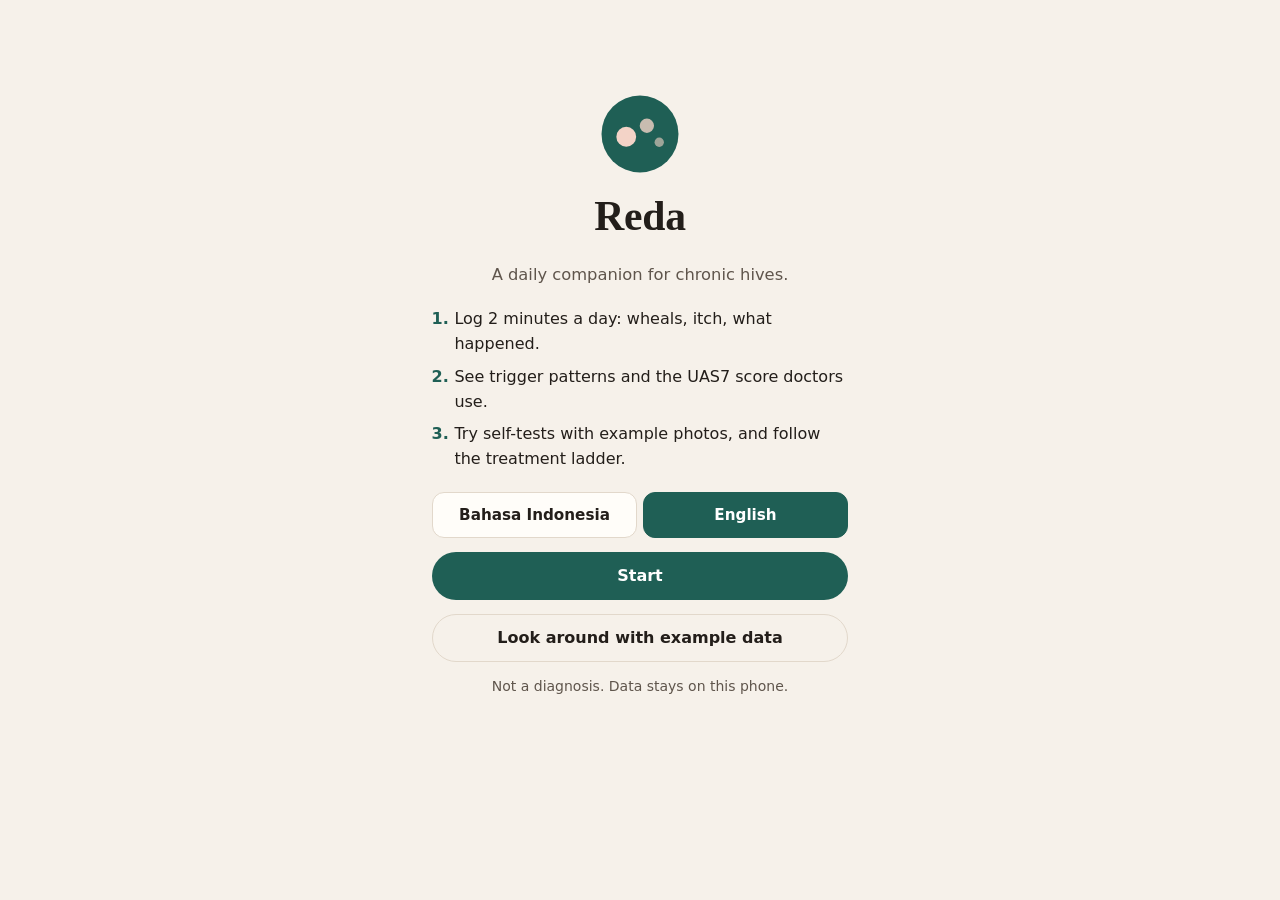
<file: index.html>
<!doctype html>
<html lang="id">
<head>
  <meta charset="utf-8">
  <meta name="viewport" content="width=device-width, initial-scale=1, viewport-fit=cover">
  <title>Reda · catatan biduran kronis</title>
  <meta name="description" content="Teman harian untuk biduran (urtikaria) kronis: catat skor UAS7, temukan pola pemicu, tes diri dengan foto contoh, dan ikuti tangga pengobatan bersama dokter. Data hanya di HP kamu.">
  <meta name="theme-color" content="#f6f1ea">
  <meta property="og:title" content="Reda · catatan biduran kronis">
  <meta property="og:description" content="Catat, temukan pola, tes diri, dan ikuti tangga pengobatan biduran kronis. Tanpa akun.">
  <link rel="manifest" href="manifest.webmanifest">
  <link rel="icon" href="assets/icon.svg" type="image/svg+xml">
  <link rel="apple-touch-icon" href="assets/icon-192.png">
  <link rel="stylesheet" href="css/style.css?v=1.0.0">
</head>
<body>
  <a class="skip-link" href="#main">Lewati ke konten</a>
  <header id="topbar" class="topbar"></header>
  <main id="main" class="main" tabindex="-1">
    <p class="boot">Reda</p>
  </main>
  <nav id="tabbar" class="tabbar" aria-label="Navigasi utama"></nav>
  <div id="toast" class="toast" role="status" aria-live="polite"></div>
  <noscript>Reda butuh JavaScript. Reda needs JavaScript.</noscript>
  <script type="module" src="js/app.js?v=1.0.0"></script>
</body>
</html>
</file>
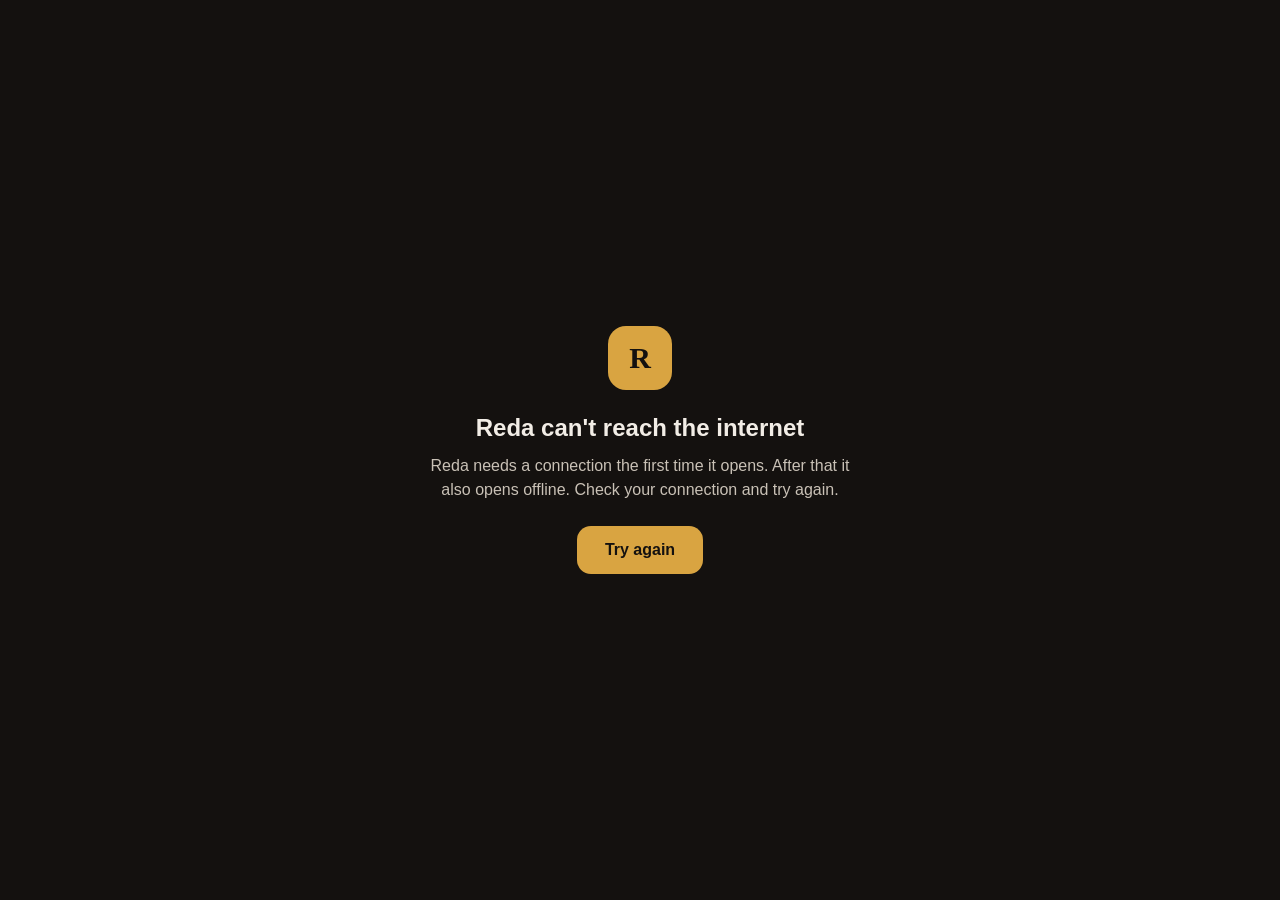
<file: desktop/offline.html>
<!doctype html>
<html lang="en">
<head>
  <meta charset="utf-8">
  <meta name="viewport" content="width=device-width, initial-scale=1, viewport-fit=cover">
  <title>Reda</title>
  <style>
    :root { color-scheme: light dark; }
    body { margin: 0; min-height: 100vh; display: grid; place-items: center; font: 16px/1.5 -apple-system, BlinkMacSystemFont, "Segoe UI", Roboto, sans-serif; background: #14110f; color: #f2ede6; }
    main { max-width: 420px; padding: 32px; text-align: center; }
    .mark { width: 64px; height: 64px; margin: 0 auto 20px; border-radius: 18px; background: #d9a441; color: #14110f; display: grid; place-items: center; font: 700 30px/1 Georgia, serif; }
    h1 { font-size: 24px; margin: 0 0 8px; }
    p { color: #c9c1b6; margin: 0 0 24px; }
    a { display: inline-block; padding: 12px 28px; border-radius: 14px; background: #d9a441; color: #14110f; font-weight: 700; text-decoration: none; }
  </style>
</head>
<body>
  <main>
    <div class="mark" aria-hidden="true">R</div>
    <h1>Reda can't reach the internet</h1>
    <p>Reda needs a connection the first time it opens. After that it also opens offline. Check your connection and try again.</p>
    <a href="https://juw12.github.io/reda/">Try again</a>
  </main>
</body>
</html>
</file>
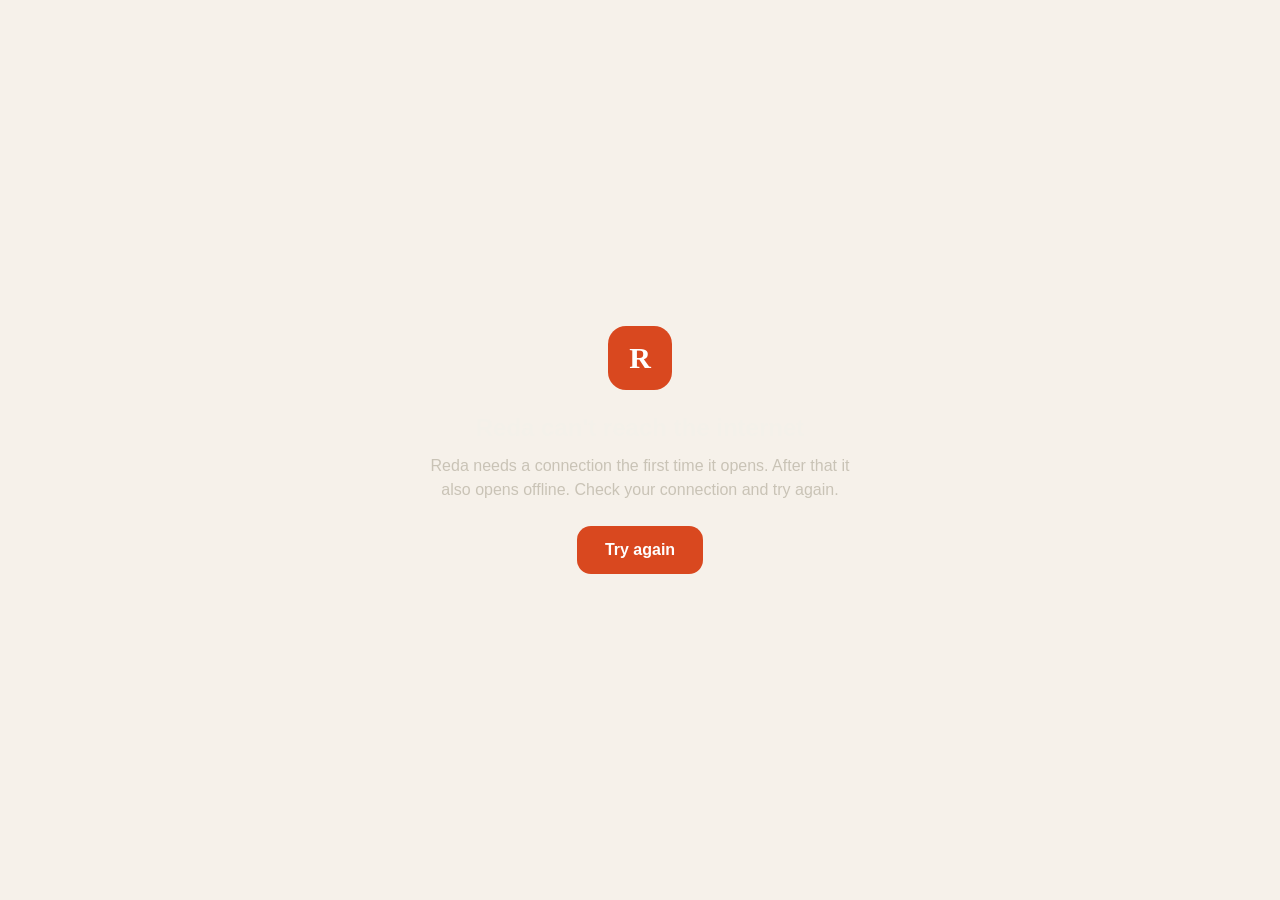
<file: android/assets/offline.html>
<!doctype html>
<html lang="en">
<head>
  <meta charset="utf-8">
  <meta name="viewport" content="width=device-width, initial-scale=1, viewport-fit=cover">
  <title>Reda</title>
  <style>
    :root { color-scheme: light dark; }
    body { margin: 0; min-height: 100vh; display: grid; place-items: center; font: 16px/1.5 -apple-system, BlinkMacSystemFont, "Segoe UI", Roboto, sans-serif; background: #f6f1ea; color: #f4f1ea; }
    main { max-width: 420px; padding: 32px; text-align: center; }
    .mark { width: 64px; height: 64px; margin: 0 auto 20px; border-radius: 18px; background: #d9481f; color: #ffffff; display: grid; place-items: center; font: 700 30px/1 Georgia, serif; }
    h1 { font-size: 24px; margin: 0 0 8px; }
    p { color: #c9c3b6; margin: 0 0 24px; }
    a { display: inline-block; padding: 12px 28px; border-radius: 14px; background: #d9481f; color: #ffffff; font-weight: 700; text-decoration: none; }
  </style>
</head>
<body>
  <main>
    <div class="mark" aria-hidden="true">R</div>
    <h1>Reda can't reach the internet</h1>
    <p>Reda needs a connection the first time it opens. After that it also opens offline. Check your connection and try again.</p>
    <a href="https://juw12.github.io/reda/">Try again</a>
  </main>
</body>
</html>
</file>
<file: css/style.css>
/* Reda — calm, clinical-warm, mobile-first. Tokens follow design.md. */

:root {
  --bg: #f6f1ea;
  --surface: #fffdf9;
  --surface-2: #efe8de;
  --line: #e2d8cb;
  --text: #231e1a;
  --muted: #5f554c;
  --accent: #1f5f55;
  --accent-ink: #ffffff;
  --accent-soft: #dcebe6;
  --danger: #a8281f;
  --danger-soft: #fbe9e5;
  --caution-soft: #fbf1dc;
  --caution-line: #e9cf96;
  --welt-0: #e7dfd5;
  --welt-1: #f3d3c7;
  --welt-2: #e3a08c;
  --welt-3: #c45a43;
  --welt-4: #9e3b2a;
  --skin: #e9c3a9;
  --skin-bg: #f4ebe2;
  --band-well: #cfe5dc;
  --band-mild: #f1e3b5;
  --band-moderate: #f0c3a8;
  --band-severe: #e59a8c;
  --radius: 18px;
  --radius-sm: 12px;
  --shadow: 0 1px 2px rgba(50, 35, 20, 0.05), 0 6px 20px rgba(50, 35, 20, 0.06);
  --display: "Charter", "Bitstream Charter", "Sitka Text", "Cambria", Georgia, serif;
  --body: system-ui, -apple-system, "Segoe UI", Roboto, "Noto Sans", "Helvetica Neue", sans-serif;
  --tabbar-h: 64px;
  --rail-w: 220px;
  color-scheme: light;
}

:root[data-theme="dark"] {
  --bg: #171513;
  --surface: #211e1b;
  --surface-2: #2b2724;
  --line: #3a342f;
  --text: #efe8df;
  --muted: #b3a89a;
  --accent: #7cc4b5;
  --accent-ink: #0f1f1c;
  --accent-soft: #23362f;
  --danger: #ff8a7a;
  --danger-soft: #3a211d;
  --caution-soft: #34291a;
  --caution-line: #6e5a2e;
  --welt-0: #34302b;
  --welt-1: #6b4a40;
  --welt-2: #a8604c;
  --welt-3: #d9765d;
  --welt-4: #f09a80;
  --skin: #8a6a55;
  --skin-bg: #2b2520;
  --band-well: #2c4a40;
  --band-mild: #4f4526;
  --band-moderate: #5c3b2b;
  --band-severe: #6a2f28;
  --shadow: 0 1px 2px rgba(0, 0, 0, 0.3), 0 8px 24px rgba(0, 0, 0, 0.3);
  color-scheme: dark;
}

* { box-sizing: border-box; }
html, body { margin: 0; background: var(--bg); color: var(--text); font-family: var(--body); line-height: 1.55; -webkit-text-size-adjust: 100%; }
body { padding-bottom: calc(var(--tabbar-h) + env(safe-area-inset-bottom) + 12px); }
body.no-tabs { padding-bottom: 0; }
img { max-width: 100%; display: block; }
a { color: var(--accent); }
h1, h2, h3 { font-family: var(--display); font-weight: 600; line-height: 1.2; margin: 0; letter-spacing: -0.005em; }
h1 { font-size: 1.75rem; }
p { margin: 0 0 0.6em; }
:focus-visible { outline: 3px solid var(--accent); outline-offset: 2px; border-radius: 6px; }
.skip-link { position: absolute; left: -999px; top: 0; z-index: 100; background: var(--accent); color: var(--accent-ink); padding: 10px 14px; }
.skip-link:focus { left: 8px; }
.boot { text-align: center; padding: 30vh 0; font-family: var(--display); font-size: 1.4rem; color: var(--muted); }

/* ---- Chrome ---- */
.topbar {
  position: sticky; top: 0; z-index: 20;
  display: flex; align-items: center; justify-content: space-between;
  padding: 8px 12px 8px 16px; min-height: 56px;
  background: var(--bg); border-bottom: 1px solid var(--line);
}
.topbar:empty { display: none; }
.brand { display: inline-flex; align-items: center; gap: 10px; color: var(--text); text-decoration: none; font-family: var(--display); font-size: 1.3rem; font-weight: 600; }
.icon-btn { display: inline-grid; place-items: center; width: 44px; height: 44px; border-radius: 50%; color: var(--text); text-decoration: none; background: transparent; border: 0; }
.icon-btn:hover { background: var(--surface-2); }

.tabbar {
  position: fixed; left: 0; right: 0; bottom: 0; z-index: 30;
  display: flex; height: calc(var(--tabbar-h) + env(safe-area-inset-bottom));
  padding-bottom: env(safe-area-inset-bottom);
  background: var(--surface); border-top: 1px solid var(--line);
}
.tabbar:empty { display: none; }
.tabbar a {
  flex: 1; display: flex; flex-direction: column; align-items: center; justify-content: center; gap: 2px;
  color: var(--muted); text-decoration: none; font-size: 0.75rem; font-weight: 600; min-height: 48px;
}
.tabbar a.active { color: var(--accent); }
.tabbar a.active .ic { stroke-width: 2.3; }

.main { outline: none; }
.page { max-width: 640px; margin: 0 auto; padding: 18px 16px 28px; display: flex; flex-direction: column; gap: 14px; }
.page-head { padding: 6px 2px 2px; }
.page-head.with-back { display: flex; align-items: center; gap: 6px; margin-left: -8px; }
.eyebrow { font-size: 0.8rem; font-weight: 700; letter-spacing: 0.06em; text-transform: uppercase; color: var(--muted); margin: 0 0 2px; }
.lead { color: var(--muted); font-size: 1.02rem; margin: 6px 0 0; max-width: 60ch; }
.muted { color: var(--muted); }
.small { font-size: 0.875rem; }
.row { display: flex; align-items: center; gap: 12px; }
.between { justify-content: space-between; }
.stack { display: flex; flex-direction: column; gap: 14px; }
.plain { list-style: none; margin: 0; padding: 0; }
.disclaimer { font-size: 0.8rem; color: var(--muted); text-align: center; margin: 4px 0 0; }

/* ---- Cards ---- */
.card { background: var(--surface); border: 1px solid var(--line); border-radius: var(--radius); padding: 16px; box-shadow: var(--shadow); }
fieldset.card { margin: 0; min-width: 0; }
.card-title { font-size: 1.12rem; margin-bottom: 10px; display: flex; align-items: center; gap: 8px; }
.sub { font-size: 1rem; margin: 14px 0 6px; }
.card.danger { background: var(--danger-soft); border-color: color-mix(in srgb, var(--danger) 30%, var(--line)); }
.card.danger .card-title { color: var(--danger); }
.card.emergency { background: var(--danger); color: #fff; border: 0; }
.card.emergency .card-title { color: #fff; }
.card.caution { background: var(--caution-soft); border-color: var(--caution-line); }
.card.highlight { border: 2px solid var(--accent); }
.note { font-size: 0.875rem; color: var(--muted); border-left: 3px solid var(--line); padding-left: 10px; margin: 12px 0 0; }

/* ---- Buttons ---- */
.btn {
  display: inline-flex; align-items: center; justify-content: center; gap: 8px;
  min-height: 48px; padding: 0 18px; border-radius: 999px;
  font: 600 1rem var(--body); text-decoration: none; cursor: pointer;
  border: 1.5px solid transparent; background: var(--surface-2); color: var(--text);
}
.btn.primary { background: var(--accent); color: var(--accent-ink); }
.btn.primary:hover { filter: brightness(1.08); }
.btn.ghost { background: transparent; border-color: var(--line); color: var(--text); }
.btn.ghost:hover { background: var(--surface-2); }
.btn.wide { width: 100%; }
.btn.small-btn { min-height: 40px; padding: 0 12px; font-size: 0.875rem; }
.btn:disabled { opacity: 0.55; cursor: default; }
.danger-btn { background: var(--danger); color: #fff; margin-top: 8px; }
.card.emergency .danger-btn { background: #fff; color: var(--danger); }
.danger-outline { background: transparent; border-color: var(--danger); color: var(--danger); }
.link-row { display: flex; align-items: center; gap: 6px; font-weight: 600; text-decoration: none; min-height: 44px; }
.actions { display: flex; flex-wrap: wrap; gap: 8px; }

/* ---- Today ---- */
.checkin.done .big-score { font-family: var(--display); font-size: 2.6rem; line-height: 1; margin: 2px 0 6px; }
.big-score span { font-size: 1.1rem; color: var(--muted); }
.marks { display: flex; flex-direction: column; gap: 6px; font-size: 0.9rem; text-align: right; align-items: flex-end; }
.marks > span { display: inline-flex; gap: 8px; align-items: center; }
.dose-name { font-weight: 700; margin: 0; }
.stepper { display: flex; gap: 8px; }
.pill-btn {
  width: 48px; height: 48px; border-radius: 50%; border: 2px dashed var(--line); background: transparent; color: var(--muted);
  display: grid; place-items: center; cursor: pointer;
}
.pill-btn.on { border: 2px solid var(--accent); background: var(--accent); color: var(--accent-ink); }

/* Signature: welt ribbon */
.ribbon { display: grid; grid-template-columns: repeat(7, 1fr); gap: 6px; align-items: end; height: 112px; padding: 4px 0 0; }
.welt-cell { display: flex; flex-direction: column; align-items: center; justify-content: flex-end; gap: 6px; height: 100%; text-decoration: none; color: var(--muted); border-radius: 10px; min-height: 44px; }
.welt { display: block; width: 100%; max-width: 46px; height: calc(12px + var(--h) * 12px); border-radius: 999px 999px 12px 12px; background: var(--welt-0); }
.welt.none { height: 12px; background: transparent; border: 1.5px dashed var(--line); }
.welt.s0 { background: var(--welt-0); }
.welt.s1, .welt.s2 { background: var(--welt-1); }
.welt.s3 { background: var(--welt-2); }
.welt.s4 { background: var(--welt-3); }
.welt.s5, .welt.s6 { background: var(--welt-4); }
.welt-day { font-size: 0.75rem; font-weight: 600; }
.ribbon-foot { display: flex; justify-content: space-between; align-items: center; gap: 10px; border-top: 1px solid var(--line); margin-top: 10px; padding-top: 10px; flex-wrap: wrap; }
.label { font-weight: 700; font-size: 0.9rem; }
.uas { display: flex; align-items: baseline; gap: 6px; }
.uas-num { font-family: var(--display); font-size: 1.9rem; font-weight: 700; line-height: 1; }
.uas-of { color: var(--muted); }
.pill { display: inline-block; padding: 3px 10px; border-radius: 999px; font-size: 0.8rem; font-weight: 700; color: var(--text); background: var(--surface-2); }
.band-free, .band-well { background: var(--band-well); fill: var(--band-well); }
.band-mild { background: var(--band-mild); fill: var(--band-mild); }
.band-moderate { background: var(--band-moderate); fill: var(--band-moderate); }
.band-severe { background: var(--band-severe); fill: var(--band-severe); }

/* Scale mark: 3 dots */
.mark { display: inline-flex; gap: 3px; align-items: center; }
.mark i { width: 8px; height: 8px; border-radius: 50%; background: var(--welt-0); display: block; }
.mark i.on { background: var(--welt-3); }
.mark.lv3 i.on { background: var(--welt-4); }

/* ---- Log form ---- */
.q { font-family: var(--display); font-size: 1.08rem; font-weight: 600; padding: 0; margin-bottom: 10px; }
.q.small { font-size: 0.95rem; margin: 14px 0 6px; }
fieldset.need { border-color: var(--danger); }
.choices { display: grid; gap: 8px; }
.choice, .chip, .seg label { position: relative; }
.choice input, .chip input, .seg input, .toggle input, .field .seg input { position: absolute; left: 0; top: 0; opacity: 0; pointer-events: none; width: 1px; height: 1px; min-height: 0; padding: 0; margin: 0; border: 0; }
.choice-body {
  display: flex; align-items: center; gap: 12px; padding: 10px 12px; min-height: 52px;
  border: 1.5px solid var(--line); border-radius: var(--radius-sm); cursor: pointer; background: var(--surface);
}
.choice-text { display: flex; flex-direction: column; }
.choice-text small { color: var(--muted); font-size: 0.85rem; }
.choice input:checked + .choice-body { border-color: var(--accent); background: var(--accent-soft); box-shadow: inset 0 0 0 1px var(--accent); }
.choice input:focus-visible + .choice-body { outline: 3px solid var(--accent); outline-offset: 2px; }
.seg { display: flex; gap: 6px; flex-wrap: wrap; }
.seg label { flex: 1; min-width: 56px; }
.seg span, .seg-btn {
  display: flex; align-items: center; justify-content: center; min-height: 46px; padding: 0 12px; width: 100%;
  border: 1.5px solid var(--line); border-radius: var(--radius-sm); font: 600 0.95rem var(--body); color: var(--text); background: var(--surface); cursor: pointer; text-align: center;
}
.seg input:checked + span { border-color: var(--accent); background: var(--accent); color: var(--accent-ink); }
.seg input:focus-visible + span { outline: 3px solid var(--accent); outline-offset: 2px; }
.seg.three { display: grid; grid-template-columns: repeat(3, 1fr); }
.seg-btn:hover { background: var(--surface-2); }
.red-q { margin-top: 6px; }
.toggle { display: flex; align-items: center; gap: 10px; min-height: 44px; cursor: pointer; position: relative; }
.toggle span::before {
  content: ""; flex: none; display: inline-block; width: 22px; height: 22px; margin-right: 10px; vertical-align: -5px;
  border: 2px solid var(--muted); border-radius: 6px; background: var(--surface);
}
.toggle input:checked + span::before { background: var(--accent); border-color: var(--accent); box-shadow: inset 0 0 0 3px var(--surface); }
.toggle input:focus-visible + span::before { outline: 3px solid var(--accent); outline-offset: 2px; }
.red-q .toggle input:checked + span::before { background: var(--danger); border-color: var(--danger); }
.group-label { font-weight: 700; font-size: 0.85rem; color: var(--muted); margin: 12px 0 6px; }
.chips { display: flex; flex-wrap: wrap; gap: 8px; }
.chip span {
  display: inline-flex; align-items: center; min-height: 40px; padding: 6px 14px; border-radius: 999px;
  border: 1.5px solid var(--line); background: var(--surface); font-size: 0.92rem; cursor: pointer;
}
.chip input:checked + span { background: var(--accent-soft); border-color: var(--accent); color: var(--text); font-weight: 600; }
.chip input:focus-visible + span { outline: 3px solid var(--accent); outline-offset: 2px; }
.field { display: flex; flex-direction: column; gap: 6px; margin-top: 12px; font-weight: 600; font-size: 0.95rem; }
.field input, .field select, .field textarea {
  font: 400 1rem var(--body); color: var(--text); background: var(--surface); border: 1.5px solid var(--line);
  border-radius: var(--radius-sm); padding: 12px; min-height: 48px; width: 100%;
}
.field textarea { resize: vertical; }
.thumbs { display: flex; flex-wrap: wrap; gap: 8px; margin-bottom: 10px; }
.thumbs:empty { display: none; }
.thumb { position: relative; width: 88px; height: 88px; border-radius: 10px; overflow: hidden; }
.thumb img { width: 100%; height: 100%; object-fit: cover; }
.thumb-x { position: absolute; top: 4px; right: 4px; width: 32px; height: 32px; border-radius: 50%; border: 0; background: rgba(0, 0, 0, 0.6); color: #fff; display: grid; place-items: center; cursor: pointer; }
.sticky-actions {
  position: sticky; bottom: calc(var(--tabbar-h) + env(safe-area-inset-bottom) + 8px);
  display: flex; gap: 8px; padding: 10px; background: var(--surface); border: 1px solid var(--line); border-radius: 999px; box-shadow: var(--shadow);
}
.warn-text { color: var(--danger); font-weight: 600; margin: 0; }

/* ---- Patterns ---- */
.trend { width: 100%; height: auto; display: block; margin-top: 4px; }
.trend .axis { font: 600 10px var(--body); fill: var(--muted); }
.trend-line { stroke: var(--accent); stroke-width: 2.5; }
.trend-dot { fill: var(--accent); stroke: var(--surface); stroke-width: 2; }
.trend-gap { fill: none; stroke: var(--muted); stroke-width: 1.5; stroke-dasharray: 2 2; }
.band-key { display: flex; flex-wrap: wrap; gap: 6px 14px; font-size: 0.8rem; color: var(--muted); margin-top: 6px; }
.band-key i { display: inline-block; width: 12px; height: 12px; border-radius: 3px; margin-right: 6px; vertical-align: -1px; }
.cal-grid { display: grid; grid-template-columns: repeat(7, 1fr); gap: 6px; }
.cal { display: grid; place-items: center; aspect-ratio: 1; min-height: 40px; border-radius: 10px; text-decoration: none; color: var(--text); font-size: 0.85rem; font-weight: 600; background: var(--welt-0); }
.cal.sx { background: transparent; border: 1.5px dashed var(--line); color: var(--muted); }
.cal.s1, .cal.s2 { background: var(--welt-1); }
.cal.s3 { background: var(--welt-2); }
.cal.s4 { background: var(--welt-3); color: #fff; }
.cal.s5, .cal.s6 { background: var(--welt-4); color: #fff; }
.cal.is-today { box-shadow: 0 0 0 2px var(--accent); }
.legend { display: flex; align-items: center; gap: 4px; margin-top: 10px; }
.legend .cal { width: 18px; min-height: 18px; height: 18px; border-radius: 4px; aspect-ratio: auto; }
.factors { list-style: none; margin: 0; padding: 0; display: flex; flex-direction: column; gap: 12px; }
.factor { padding-bottom: 12px; border-bottom: 1px solid var(--line); }
.factor:last-child { border-bottom: 0; }
.factor-head { display: flex; justify-content: space-between; gap: 10px; align-items: baseline; }
.verdict { font-size: 0.8rem; font-weight: 700; padding: 2px 10px; border-radius: 999px; background: var(--surface-2); white-space: nowrap; }
.v-suspect .verdict { background: var(--band-severe); }
.v-maybe .verdict { background: var(--band-mild); }
.bar-pair { display: grid; gap: 4px; margin: 8px 0 4px; }
.bar { display: block; height: 8px; border-radius: 4px; width: calc(var(--v) * 100%); min-width: 4px; }
.bar.with { background: var(--welt-3); }
.bar.without { background: var(--welt-0); outline: 1px solid var(--line); }
.hist { display: grid; grid-template-columns: 1fr auto; grid-template-areas: "d s" "t t"; gap: 2px 10px; align-items: center; padding: 10px 4px; text-decoration: none; color: var(--text); border-bottom: 1px solid var(--line); position: relative; padding-right: 26px; }
.hist .ic { position: absolute; right: 2px; top: 50%; transform: translateY(-50%); color: var(--muted); }
.hist-date { grid-area: d; font-weight: 600; }
.hist-tags { grid-area: t; }
.chip-score { grid-area: s; font-weight: 700; font-size: 0.85rem; padding: 2px 10px; border-radius: 999px; background: var(--welt-0); }
.chip-score.s3 { background: var(--welt-2); }
.chip-score.s4, .chip-score.s5, .chip-score.s6 { background: var(--welt-3); color: #fff; }
.chip-score.s1, .chip-score.s2 { background: var(--welt-1); }

/* ---- Tests ---- */
.test-list { display: flex; flex-direction: column; gap: 10px; }
.test-row { display: flex; align-items: center; gap: 14px; text-decoration: none; color: var(--text); padding: 12px; }
.test-thumb { flex: none; width: 84px; height: 64px; border-radius: 10px; overflow: hidden; background: var(--surface-2); display: grid; place-items: center; color: var(--muted); }
.test-thumb img { width: 100%; height: 100%; object-fit: cover; }
.test-text { flex: 1; display: flex; flex-direction: column; gap: 2px; min-width: 0; }
.result-tag { font-size: 0.8rem; font-weight: 700; }
.result-tag.r-positive { color: var(--danger); }
.result-tag.r-negative { color: var(--accent); }
.look-link { display: flex; justify-content: space-between; align-items: center; gap: 10px; text-decoration: none; color: var(--text); }
.look-link > span { display: flex; flex-direction: column; }
.steps { margin: 0; padding-left: 1.3em; display: flex; flex-direction: column; gap: 8px; }
.steps li::marker { font-weight: 700; color: var(--accent); }
.timer { margin-top: 14px; padding: 14px; border-radius: var(--radius-sm); background: var(--surface-2); display: flex; flex-direction: column; gap: 10px; }
.timer-face { display: flex; justify-content: space-between; align-items: baseline; }
.timer-face strong { font-family: var(--display); font-size: 2.2rem; font-variant-numeric: tabular-nums; }
.timer-phases { display: flex; gap: 6px; flex-wrap: wrap; }
.phase { font-size: 0.8rem; font-weight: 600; padding: 3px 10px; border-radius: 999px; border: 1px solid var(--line); color: var(--muted); }
.phase.on { background: var(--accent); color: var(--accent-ink); border-color: var(--accent); }
.ref-grid { display: grid; gap: 12px; margin: 10px 0; }
.ref { margin: 0; border-radius: var(--radius-sm); overflow: hidden; background: var(--surface-2); border: 1px solid var(--line); }
.ref img { width: 100%; height: auto; aspect-ratio: 4 / 3; object-fit: cover; }
.ref svg { width: 100%; height: auto; display: block; }
.ref figcaption { padding: 10px 12px; display: flex; flex-direction: column; gap: 4px; font-size: 0.92rem; }
.ref.warn { border: 2px solid var(--danger); }
.credit { font-size: 0.75rem; color: var(--muted); }
.thumb-illus { color: var(--muted); }

/* ---- Care ---- */
.ladder { list-style: none; margin: 0; padding: 0; display: flex; flex-direction: column; gap: 4px; }
.rung { display: flex; gap: 12px; padding: 10px; border-radius: var(--radius-sm); position: relative; }
.rung-n { flex: none; width: 32px; height: 32px; border-radius: 50%; display: grid; place-items: center; font-weight: 700; background: var(--surface-2); color: var(--muted); }
.rung.past .rung-n { background: var(--accent-soft); color: var(--accent); }
.rung.here { background: var(--accent-soft); }
.rung.here .rung-n { background: var(--accent); color: var(--accent-ink); }
.here-pill { background: var(--accent); color: var(--accent-ink); margin-left: 6px; vertical-align: 1px; }
.ticks { margin: 0; padding-left: 1.1em; display: flex; flex-direction: column; gap: 6px; }
.ticks li::marker { color: var(--accent); }
.caution .ticks li::marker { color: var(--danger); }
.advice.code-next-step, .advice.code-specialist, .advice.code-updose-unconfirmed { border-left: 4px solid var(--danger); }
.advice.code-controlled, .advice.code-controlled-steady { border-left: 4px solid var(--accent); }

/* ---- Report ---- */
.sheet-title { font-size: 1.4rem; margin-bottom: 4px; }
.facts { display: grid; grid-template-columns: repeat(2, 1fr); gap: 10px; margin: 12px 0; }
.facts div { background: var(--surface-2); border-radius: var(--radius-sm); padding: 10px; }
.facts dt { font-size: 0.8rem; color: var(--muted); font-weight: 600; }
.facts dd { margin: 2px 0 0; font-weight: 700; }
.uas-table { width: 100%; border-collapse: collapse; font-size: 0.85rem; margin-bottom: 8px; }
.uas-table th, .uas-table td { border: 1px solid var(--line); padding: 6px; text-align: center; vertical-align: top; }
.uas-table th { font-weight: 600; color: var(--muted); }
.uas-table .pill { display: block; margin-top: 4px; font-size: 0.72rem; padding: 2px 4px; }
.notes li { padding: 4px 0; }
.links li { padding: 3px 0; }

/* ---- Onboarding ---- */
.onboard { max-width: 460px; margin: 0 auto; padding: 10vh 22px 32px; display: flex; flex-direction: column; gap: 14px; text-align: center; align-items: center; }
.onboard h1 { font-size: 2.6rem; }
.ob-steps { text-align: left; margin: 6px 0; padding-left: 1.4em; display: flex; flex-direction: column; gap: 8px; }
.ob-steps li::marker { color: var(--accent); font-weight: 700; }
.lang-seg { width: 100%; }

/* ---- Toast ---- */
.toast {
  position: fixed; left: 50%; bottom: calc(var(--tabbar-h) + 20px); transform: translate(-50%, 20px); opacity: 0;
  background: var(--text); color: var(--bg); padding: 10px 18px; border-radius: 999px; font-weight: 600; z-index: 50;
  transition: opacity 0.2s, transform 0.2s; pointer-events: none;
}
.toast.show { opacity: 1; transform: translate(-50%, 0); }

@media (prefers-reduced-motion: reduce) {
  *, *::before, *::after { transition: none !important; animation: none !important; scroll-behavior: auto !important; }
}

/* ---- Desktop: left rail ---- */
@media (min-width: 960px) {
  body { padding-bottom: 0; padding-left: var(--rail-w); }
  body.no-tabs { padding-left: 0; }
  .topbar { margin-left: calc(var(--rail-w) * -1); padding-left: 24px; }
  .tabbar {
    top: 56px; bottom: 0; right: auto; width: var(--rail-w); height: auto; flex-direction: column; justify-content: flex-start;
    gap: 4px; padding: 16px 12px; border-top: 0; border-right: 1px solid var(--line); background: var(--bg);
  }
  .tabbar a { flex: none; flex-direction: row; justify-content: flex-start; gap: 12px; padding: 0 14px; min-height: 48px; border-radius: 12px; font-size: 0.95rem; }
  .tabbar a.active { background: var(--accent-soft); }
  .page { max-width: 760px; padding: 28px 32px 48px; }
  .ref-grid.two { grid-template-columns: 1fr 1fr; }
  .ref-grid:has(> .ref:nth-child(2)) { grid-template-columns: 1fr 1fr; }
  .sticky-actions { bottom: 16px; }
  .toast { bottom: 28px; }
}

@media (min-width: 600px) and (max-width: 959px) {
  .ref-grid.two { grid-template-columns: 1fr 1fr; }
}

/* ---- Print (doctor report) ---- */
@media print {
  body { padding: 0 !important; background: #fff; color: #000; }
  .topbar, .tabbar, .no-print, .toast, .skip-link { display: none !important; }
  .page { max-width: none; padding: 0; }
  .card { box-shadow: none; border: 0; padding: 0; }
  .facts div { border: 1px solid #ccc; }
}
</file>
